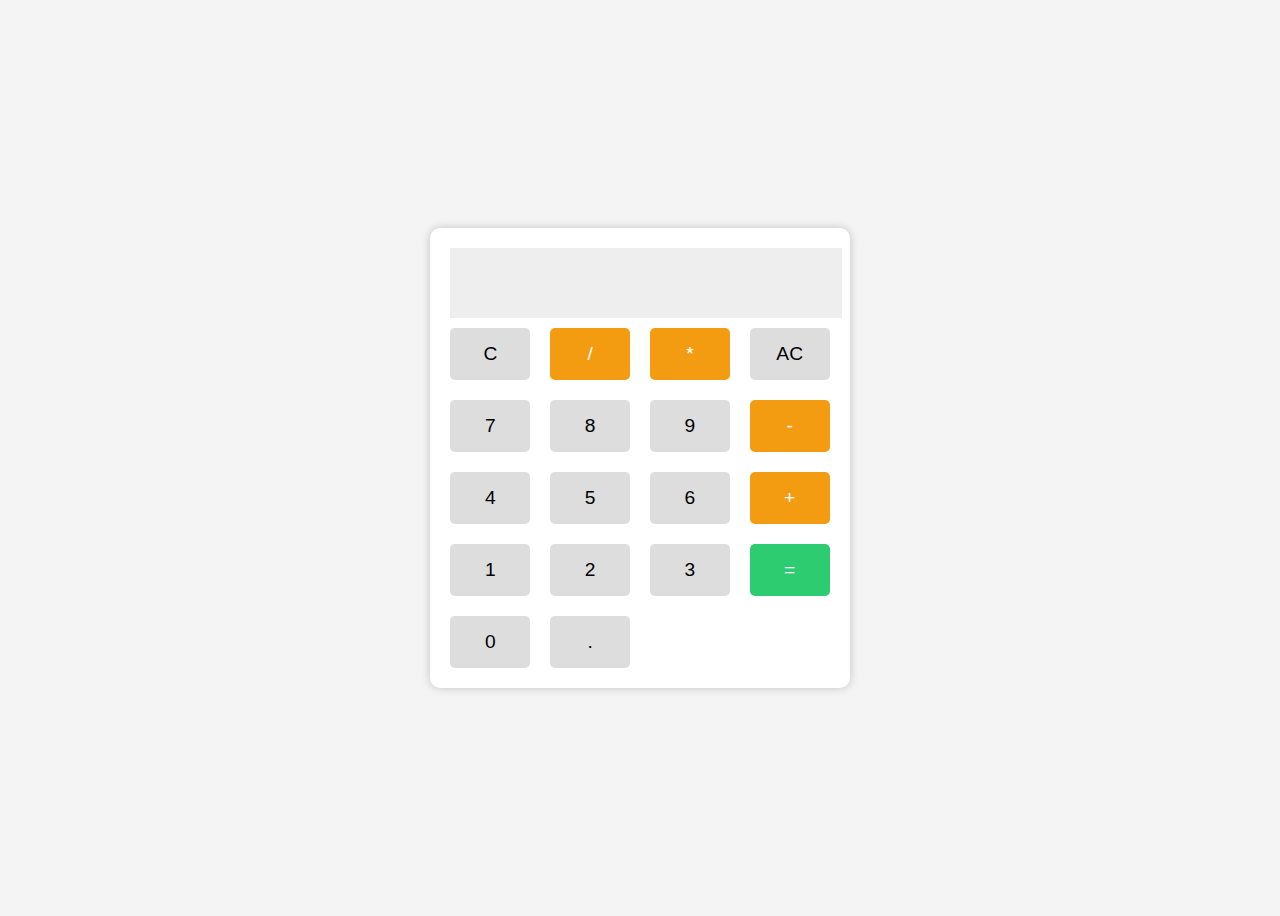
<file: index.html>
<!DOCTYPE html>
<html lang="en">
  <head>
    <meta charset="UTF-8" />
    <meta name="viewport" content="width=device-width, initial-scale=1.0" />
    <title>Calculator</title>
    <link
      rel="icon"
      href="data:image/svg+xml,<svg xmlns=%22http://www.w3.org/2000/svg%22 viewBox=%220 0 100 100%22><text y=%22.9em%22 font-size=%2290%22>🧮</text></svg>"
      type="image/svg+xml"
    />
    <link rel="stylesheet" href="/style.css" />
  </head>
  <body>
    <div class="calculator">
      <input type="text" class="display" id="display" disabled />
      <section class="buttons">
        <button onclick="clearDisplay()">C</button>
        <button onclick="appendValue('/')" class="operator">/</button>
        <button onclick="appendValue('*')" class="operator">*</button>
        <button onclick="backspace()">AC</button>
        <button onclick="appendValue('7')">7</button>
        <button onclick="appendValue('8')">8</button>
        <button onclick="appendValue('9')">9</button>
        <button onclick="appendValue('-')" class="operator">-</button>
        <button onclick="appendValue('4')">4</button>
        <button onclick="appendValue('5')">5</button>
        <button onclick="appendValue('6')">6</button>
        <button onclick="appendValue('+')" class="operator">+</button>
        <button onclick="appendValue('1')">1</button>
        <button onclick="appendValue('2')">2</button>
        <button onclick="appendValue('3')">3</button>
        <button onclick="calculateResult()" class="equal">=</button>
        <button onclick="appendValue('0')">0</button>
        <button onclick="appendValue('.')">.</button>
      </section>
    </div>

    <script src="/calculator.js"></script>
  </body>
</html>
</file>
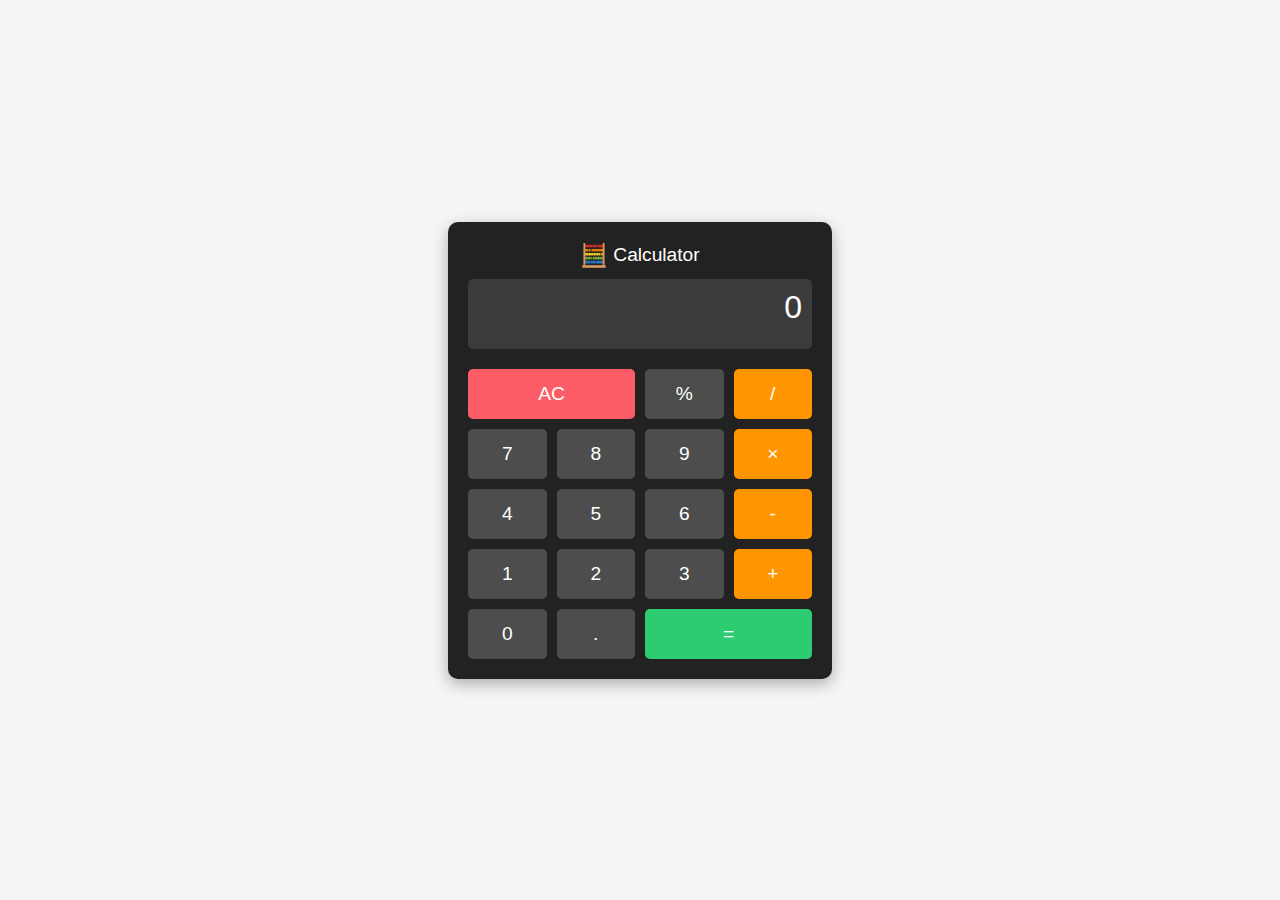
<file: calculator.html>
<!DOCTYPE html>
<html lang="en">
  <head>
    <meta charset="UTF-8" />
    <meta name="viewport" content="width=device-width, initial-scale=1.0" />
    <title>Simple Calculator</title>
    <link
      rel="icon"
      href="data:image/svg+xml,<svg xmlns=%22http://www.w3.org/2000/svg%22 viewBox=%220 0 100 100%22><text y=%22.9em%22 font-size=%2290%22>🧮</text></svg>"
      type="image/svg+xml"
    />
    <style>
      * {
        margin: 0;
        padding: 0;
        box-sizing: border-box;
        font-family: Arial, sans-serif;
      }

      body {
        display: flex;
        justify-content: center;
        align-items: center;
        min-height: 100vh;
        background-color: #f5f5f5;
      }

      .calculator {
        background-color: #222;
        border-radius: 10px;
        box-shadow: 0 5px 15px rgba(0, 0, 0, 0.3);
        padding: 20px;
        width: 30%;
      }

      .title {
        color: white;
        text-align: center;
        margin-bottom: 10px;
        font-size: 1.2rem;
        display: flex;
        align-items: center;
        justify-content: center;
      }

      .title-icon {
        margin-right: 5px;
        font-size: 1.4rem;
      }

      .display {
        background-color: #3b3b3b;
        border-radius: 5px;
        color: white;
        font-size: 2rem;
        height: 70px;
        margin-bottom: 20px;
        overflow: hidden;
        padding: 10px;
        text-align: right;
      }

      .buttons {
        display: grid;
        grid-template-columns: repeat(4, 1fr);
        grid-gap: 10px;
      }

      button {
        background-color: #4d4d4d;
        border: none;
        border-radius: 5px;
        color: white;
        cursor: pointer;
        font-size: 1.2rem;
        height: 50px;
      }

      button:hover {
        background-color: #666;
      }

      .operator {
        background-color: #ff9500;
      }

      .operator:hover {
        background-color: #ffb04d;
      }

      .clear,
      .equal {
        grid-column: span 2;
      }

      .clear {
        background-color: #fc5c65;
      }

      .clear:hover {
        background-color: #fd7c85;
      }

      .equal {
        background-color: #2ecc71;
      }

      .equal:hover {
        background-color: #4cd986;
      }
    </style>
  </head>
  <body>
    <div class="calculator">
      <div class="title"><span class="title-icon">🧮</span> Calculator</div>
      <div class="display" id="display">0</div>
      <div class="buttons">
        <button class="clear" onclick="clearDisplay()">AC</button>
        <button onclick="appendOperator('%')">%</button>
        <button class="operator" onclick="appendOperator('/')">/</button>
        <button onclick="appendNumber(7)">7</button>
        <button onclick="appendNumber(8)">8</button>
        <button onclick="appendNumber(9)">9</button>
        <button class="operator" onclick="appendOperator('*')">×</button>
        <button onclick="appendNumber(4)">4</button>
        <button onclick="appendNumber(5)">5</button>
        <button onclick="appendNumber(6)">6</button>
        <button class="operator" onclick="appendOperator('-')">-</button>
        <button onclick="appendNumber(1)">1</button>
        <button onclick="appendNumber(2)">2</button>
        <button onclick="appendNumber(3)">3</button>
        <button class="operator" onclick="appendOperator('+')">+</button>
        <button onclick="appendNumber(0)">0</button>
        <button onclick="appendDecimal()">.</button>
        <button class="equal" onclick="calculate()">=</button>
      </div>
    </div>

    <script>
      let displayValue = '0'
      let pendingOperation = null
      let firstOperand = null
      let waitingForSecondOperand = false

      const display = document.getElementById('display')

      function updateDisplay() {
        display.textContent = displayValue
      }

      function clearDisplay() {
        displayValue = '0'
        pendingOperation = null
        firstOperand = null
        waitingForSecondOperand = false
        updateDisplay()
      }

      function appendNumber(number) {
        if (waitingForSecondOperand) {
          displayValue = String(number)
          waitingForSecondOperand = false
        } else {
          displayValue =
            displayValue === '0' ? String(number) : displayValue + number
        }
        updateDisplay()
      }

      function appendDecimal() {
        if (waitingForSecondOperand) {
          displayValue = '0.'
          waitingForSecondOperand = false
          updateDisplay()
          return
        }

        if (!displayValue.includes('.')) {
          displayValue += '.'
          updateDisplay()
        }
      }

      function appendOperator(operator) {
        const inputValue = parseFloat(displayValue)

        if (firstOperand === null) {
          firstOperand = inputValue
        } else if (pendingOperation) {
          const result = performCalculation()
          displayValue = String(result)
          firstOperand = result
        }

        waitingForSecondOperand = true
        pendingOperation = operator
        updateDisplay()
      }

      function performCalculation() {
        const secondOperand = parseFloat(displayValue)
        let result = 0

        switch (pendingOperation) {
          case '+':
            result = firstOperand + secondOperand
            break
          case '-':
            result = firstOperand - secondOperand
            break
          case '*':
            result = firstOperand * secondOperand
            break
          case '/':
            result = firstOperand / secondOperand
            break
          case '%':
            result = firstOperand % secondOperand
            break
          default:
            return secondOperand
        }

        return Math.round(result * 1000000) / 1000000 // Handle floating point precision
      }

      function calculate() {
        if (!pendingOperation) {
          return
        }

        const result = performCalculation()
        displayValue = String(result)
        firstOperand = result
        pendingOperation = null
        waitingForSecondOperand = false
        updateDisplay()
      }

      // Initialize display
      updateDisplay()
    </script>
  </body>
</html>
</file>
<file: style.css>
body {
  display: flex;
  justify-content: center;
  align-items: center;
  height: 100vh;
  background-color: #f4f4f4;
}
.calculator {
  width: 30%;
  background: #fff;
  padding: 20px;
  box-shadow: 0px 0px 10px rgba(0, 0, 0, 0.2);
  border-radius: 10px;
}
.display {
  width: 98%;
  height: 50px;
  text-align: right;
  padding: 10px;
  font-size: 1.5em;
  border: none;
  outline: none;
  background: #eee;
}
.buttons {
  display: grid;
  grid-template-columns: repeat(4, 1fr);
  gap: 20px;
  margin-top: 10px;
}
button {
  padding: 15px;
  font-size: 1.2em;
  border: none;
  cursor: pointer;
  border-radius: 5px;
  background: #ddd;
}
button.operator {
  background: #f39c12;
  color: #fff;
}
button.equal {
  background: #2ecc71;
  color: #fff;
}
</file>
